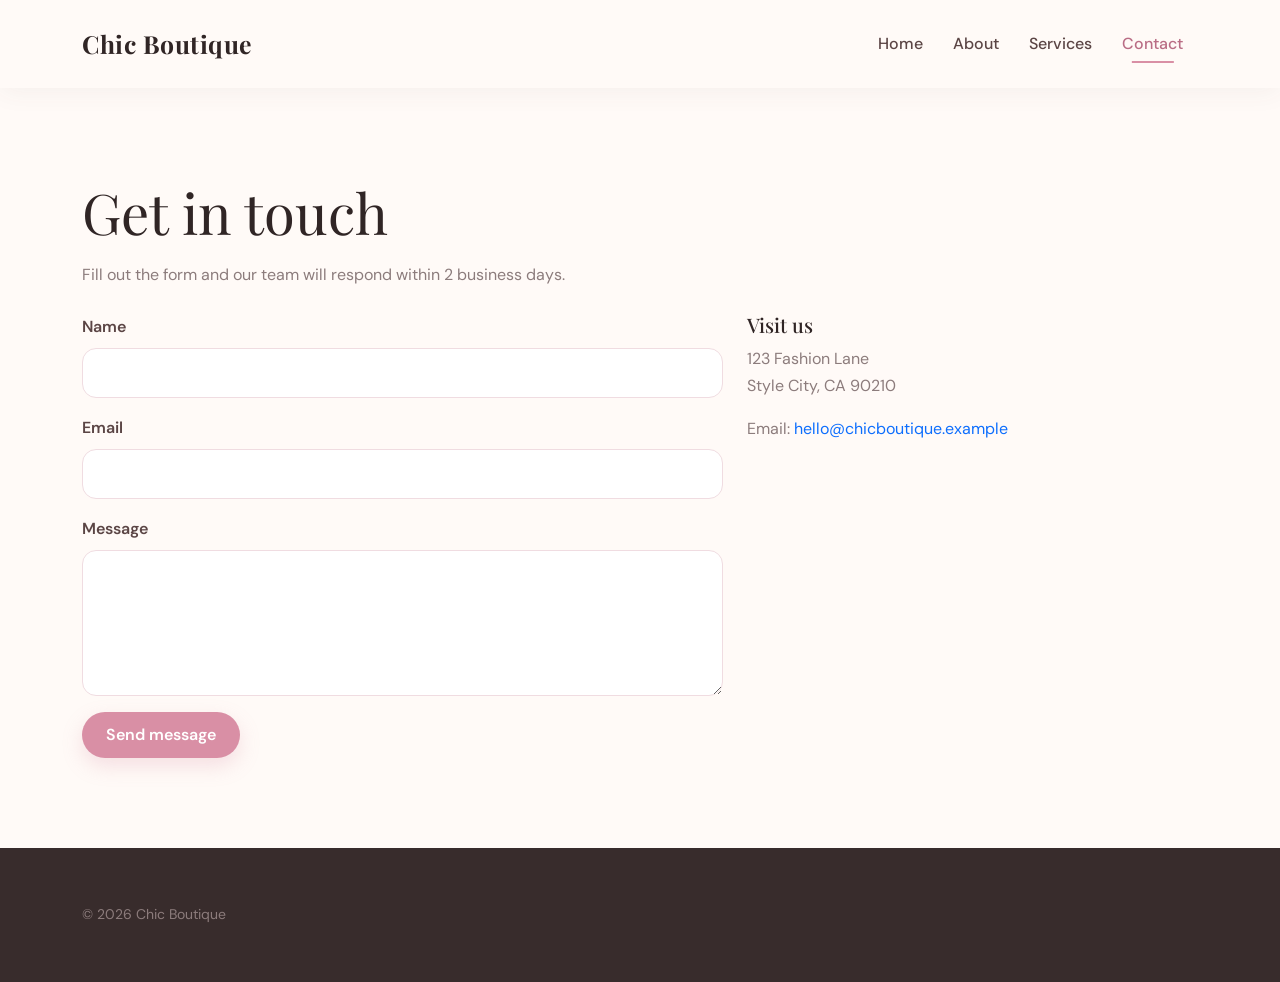
<file: contact.html>
<!doctype html>
<html lang="en">
  <head>
    <meta charset="utf-8">
    <meta name="viewport" content="width=device-width, initial-scale=1">
    <title>Contact — Chic Boutique</title>
    <link href="https://fonts.googleapis.com/css2?family=Inter:wght@400;600;700&display=swap" rel="stylesheet">
    <link href="https://cdn.jsdelivr.net/npm/bootstrap@5.3.8/dist/css/bootstrap.min.css" rel="stylesheet">
    <link rel="stylesheet" href="style.css">
  </head>
  <body>
    <nav class="navbar navbar-expand-lg navbar-light bg-white border-bottom shadow-sm">
      <div class="container">
        <a class="navbar-brand fw-bold" href="index.html">Chic Boutique</a>
        <button class="navbar-toggler" type="button" data-bs-toggle="collapse" data-bs-target="#navMenu">
          <span class="navbar-toggler-icon"></span>
        </button>
        <div class="collapse navbar-collapse" id="navMenu">
          <ul class="navbar-nav ms-auto">
            <li class="nav-item"><a class="nav-link" href="index.html">Home</a></li>
            <li class="nav-item"><a class="nav-link" href="about.html">About</a></li>
            <li class="nav-item"><a class="nav-link" href="services.html">Services</a></li>
            <li class="nav-item"><a class="nav-link active" href="contact.html">Contact</a></li>
          </ul>
        </div>
      </div>
    </nav>

    <main class="section-pad">
      <div class="container">
        <h1 class="display-6 mb-3">Get in touch</h1>
        <p class="muted">Fill out the form and our team will respond within 2 business days.</p>

        <div class="row mt-4">
          <div class="col-md-7">
            <form>
              <div class="mb-3">
                <label for="name" class="form-label">Name</label>
                <input id="name" class="form-control" type="text" required>
              </div>
              <div class="mb-3">
                <label for="email" class="form-label">Email</label>
                <input id="email" class="form-control" type="email" required>
              </div>
              <div class="mb-3">
                <label for="message" class="form-label">Message</label>
                <textarea id="message" class="form-control" rows="5"></textarea>
              </div>
              <button class="btn btn-primary">Send message</button>
            </form>
          </div>
          <div class="col-md-5">
            <h5>Visit us</h5>
            <p class="muted">123 Fashion Lane<br>Style City, CA 90210</p>
            <p class="muted">Email: <a href="mailto:hello@chicboutique.example">hello@chicboutique.example</a></p>
          </div>
        </div>
      </div>
    </main>

    <footer class="site-footer">
      <div class="container d-flex justify-content-between align-items-center">
        <div class="small muted">© 2026 Chic Boutique</div>
      </div>
    </footer>

    <script src="https://cdn.jsdelivr.net/npm/bootstrap@5.3.8/dist/js/bootstrap.bundle.min.js"></script>
  </body>
</html>
</file>
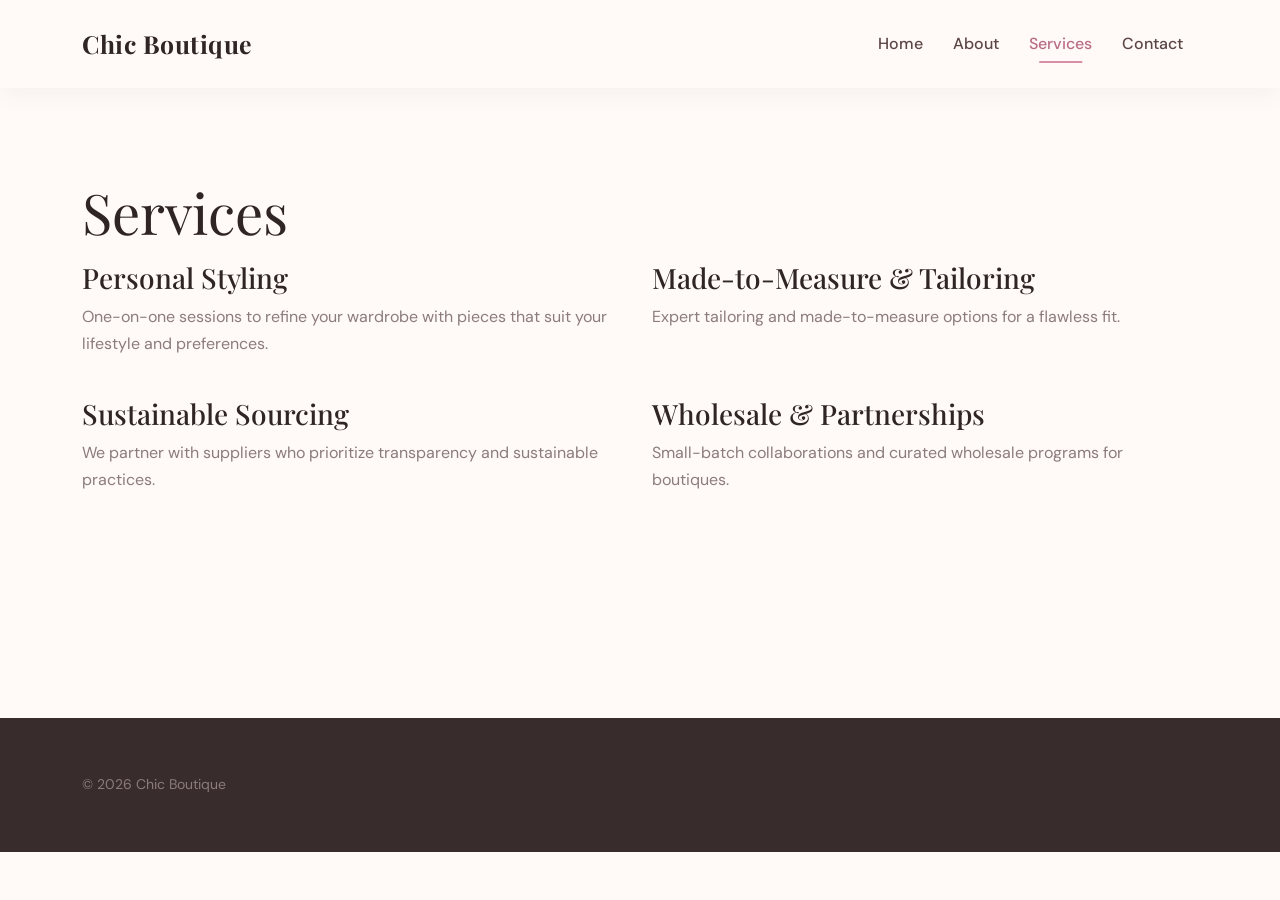
<file: services.html>
<!doctype html>
<html lang="en">
  <head>
    <meta charset="utf-8">
    <meta name="viewport" content="width=device-width, initial-scale=1">
    <title>Services — Chic Boutique</title>
    <link href="https://fonts.googleapis.com/css2?family=Inter:wght@400;600;700&display=swap" rel="stylesheet">
    <link href="https://cdn.jsdelivr.net/npm/bootstrap@5.3.8/dist/css/bootstrap.min.css" rel="stylesheet">
    <link rel="stylesheet" href="style.css">
  </head>
  <body>
    <nav class="navbar navbar-expand-lg navbar-light bg-white border-bottom shadow-sm">
      <div class="container">
        <a class="navbar-brand fw-bold" href="index.html">Chic Boutique</a>
        <button class="navbar-toggler" type="button" data-bs-toggle="collapse" data-bs-target="#navMenu">
          <span class="navbar-toggler-icon"></span>
        </button>
        <div class="collapse navbar-collapse" id="navMenu">
          <ul class="navbar-nav ms-auto">
            <li class="nav-item"><a class="nav-link" href="index.html">Home</a></li>
            <li class="nav-item"><a class="nav-link" href="about.html">About</a></li>
            <li class="nav-item"><a class="nav-link active" href="services.html">Services</a></li>
            <li class="nav-item"><a class="nav-link" href="contact.html">Contact</a></li>
          </ul>
        </div>
      </div>
    </nav>

    <main class="section-pad">
      <div class="container">
        <h1 class="display-6 mb-3">Services</h1>
        <div class="row g-4">
          <div class="col-md-6">
            <h3>Personal Styling</h3>
            <p class="muted">One-on-one sessions to refine your wardrobe with pieces that suit your lifestyle and preferences.</p>
          </div>
          <div class="col-md-6">
            <h3>Made-to-Measure & Tailoring</h3>
            <p class="muted">Expert tailoring and made-to-measure options for a flawless fit.</p>
          </div>
          <div class="col-md-6">
            <h3>Sustainable Sourcing</h3>
            <p class="muted">We partner with suppliers who prioritize transparency and sustainable practices.</p>
          </div>
          <div class="col-md-6">
            <h3>Wholesale & Partnerships</h3>
            <p class="muted">Small-batch collaborations and curated wholesale programs for boutiques.</p>
          </div>
        </div>
      </div>
    </main>

    <footer class="site-footer">
      <div class="container d-flex justify-content-between align-items-center">
        <div class="small muted">© 2026 Chic Boutique</div>
      </div>
    </footer>

    <script src="https://cdn.jsdelivr.net/npm/bootstrap@5.3.8/dist/js/bootstrap.bundle.min.js"></script>
  </body>
</html>
</file>
<file: style.css>
@import url('https://fonts.googleapis.com/css2?family=DM+Sans:wght@400;500;600;700&family=Playfair+Display:wght@500;600;700&display=swap');

:root {
    --pink: #d98fa5;
    --dark-pink: #b96d85;
    --light-pink: #fcecef;
    --soft-pink: #fff5f7;
    --cream: #fffaf7;
    --brown: #5b4545;
    --dark: #302525;
    --muted: #8c7c7c;
    --white: #ffffff;
    --border: #f0dce1;
}




html {
    scroll-behavior: smooth;
}

body {
    font-family: 'DM Sans', sans-serif;
    background: var(--cream);
    color: var(--dark);
    line-height: 1.7;
}

h1,
h2,
h3,
h4,
h5,
h6 {
    font-family: 'Playfair Display', serif;
    color: var(--dark);
}

a {
    text-decoration: none;
    transition: all 0.3s ease;
}

.muted,
.text-muted {
    color: var(--muted) !important;
}


/* =========================================
   NAVBAR
========================================= */

.navbar {
    background: rgba(255, 250, 247, 0.96) !important;
    backdrop-filter: blur(12px);
    border: none !important;
    box-shadow: 0 4px 25px rgba(91, 69, 69, 0.06) !important;
    padding: 18px 0;
    position: sticky;
    top: 0;
    z-index: 1000;
}

.navbar-brand {
    font-family: 'Playfair Display', serif !important;
    font-size: 1.55rem;
    color: var(--dark) !important;
    letter-spacing: 0.5px;
}

.navbar-brand::before {
    color: var(--pink);
}

.nav-link {
    color: var(--brown) !important;
    font-weight: 500;
    margin: 0 7px;
    position: relative;
}

.nav-link::after {
    content: "";
    position: absolute;
    left: 50%;
    bottom: 3px;
    width: 0;
    height: 2px;
    background: var(--pink);
    transform: translateX(-50%);
    transition: width 0.3s ease;
}

.nav-link:hover::after,
.nav-link.active::after {
    width: 55%;
}

.nav-link:hover,
.nav-link.active {
    color: var(--dark-pink) !important;
}

.navbar .form-control {
    border: 1px solid var(--border);
    border-radius: 50px;
    background: var(--white);
    padding: 9px 17px;
}

.navbar .form-control:focus {
    border-color: var(--pink);
    box-shadow: 0 0 0 0.2rem rgba(217, 143, 165, 0.15);
}

.navbar-toggler {
    border: none;
}

.navbar-toggler:focus {
    box-shadow: none;
}


/* =========================================
   SALE BANNER
========================================= */

.sale-banner {
    background: var(--light-pink);
    color: var(--brown);
    text-align: center;
    font-size: 0.9rem;
    letter-spacing: 0.3px;
    border-bottom: 1px solid var(--border);
}

.sale-banner strong {
    color: var(--dark-pink);
}

.sale-banner a {
    color: var(--dark-pink);
    font-weight: 700;
}


/* =========================================
   HERO SECTION
========================================= */

header#home {
    background:
        radial-gradient(circle at 10% 20%, rgba(246, 205, 215, 0.55), transparent 30%),
        linear-gradient(135deg, #fffaf7 0%, #fcecef 100%) !important;
    padding: 90px 0 !important;
    position: relative;
    overflow: hidden;
}

header#home::before {
    content: "CHIC";
    position: absolute;
    right: -40px;
    bottom: -45px;
    font-family: 'Playfair Display', serif;
    font-size: 11rem;
    color: rgba(217, 143, 165, 0.07);
    font-weight: 700;
}

header#home h1 {
    font-size: clamp(3rem, 6vw, 5.5rem);
    line-height: 1;
    margin-bottom: 25px;
}

header#home h1::after {
    content: " ✦";
    color: var(--pink);
    font-size: 2rem;
}

header#home .lead {
    max-width: 560px;
    font-size: 1.08rem;
    line-height: 1.9;
}

header#home img {
    object-fit: contain;
    width: 100%;
    height: 100%;
    transition: transform 0.6s ease;
}

header#home .ratio {
    border-radius: 28px !important;
    box-shadow: 0 25px 60px rgba(91, 69, 69, 0.16) !important;
    border: 8px solid rgba(255, 255, 255, 0.7);
    max-width: 520px; /* keep image medium-sized */
    margin-left: auto;
}

header#home .ratio:hover img {
    transform: scale(1.04);
}


/* =========================================
   BUTTONS
========================================= */

.btn {
    border-radius: 50px !important;
    padding: 11px 24px;
    font-weight: 600;
    border: none;
    transition: all 0.3s ease;
}

.btn-primary {
    background: var(--pink) !important;
    color: white !important;
    box-shadow: 0 8px 20px rgba(217, 143, 165, 0.25);
}

.btn-primary:hover {
    background: var(--dark-pink) !important;
    transform: translateY(-3px);
    box-shadow: 0 12px 25px rgba(185, 109, 133, 0.3);
}

.btn-outline-primary {
    color: var(--dark-pink) !important;
    border: 1px solid var(--pink) !important;
    background: transparent !important;
}

.btn-outline-primary:hover {
    background: var(--pink) !important;
    color: white !important;
}

.btn-outline-secondary {
    color: var(--brown) !important;
    border: 1px solid var(--border) !important;
    background: white !important;
}

.btn-outline-secondary:hover {
    background: var(--light-pink) !important;
    border-color: var(--pink) !important;
}


/* =========================================
   BREADCRUMB
========================================= */

.breadcrumb {
    background: var(--white);
    padding: 13px 20px;
    border-radius: 50px;
    box-shadow: 0 5px 20px rgba(91, 69, 69, 0.05);
    display: inline-flex;
}

.breadcrumb-item a {
    color: var(--dark-pink);
}

.breadcrumb-item.active {
    color: var(--muted);
}


/* =========================================
   SECTION HEADINGS
========================================= */

section {
    position: relative;
}

section h2 {
    font-size: 2.2rem;
    margin-bottom: 25px;
}

section h2::after {
    content: "";
    display: block;
    width: 45px;
    height: 3px;
    background: var(--pink);
    margin-top: 10px;
    border-radius: 10px;
}


/* =========================================
   PRODUCT CARDS
========================================= */

.card {
    border: 1px solid var(--border) !important;
    border-radius: 22px !important;
    background: rgba(255, 255, 255, 0.9);
    overflow: hidden;
    box-shadow: 0 8px 25px rgba(91, 69, 69, 0.06);
    transition: all 0.35s ease;
}

.card:hover {
    transform: translateY(-8px);
    box-shadow: 0 20px 40px rgba(91, 69, 69, 0.12);
}

.card-img-top {
    height: 330px;
    object-fit: cover;
    transition: transform 0.5s ease;
}

.card:hover .card-img-top {
    transform: scale(1.04);
}

.card-body {
    padding: 24px;
}

.card-title {
    font-size: 1.35rem;
}

.card-text {
    font-size: 0.93rem;
    line-height: 1.7;
}


/* =========================================
   BADGES
========================================= */

.badge {
    border-radius: 50px !important;
    padding: 8px 14px;
    font-weight: 600;
}

.badge.bg-primary {
    background: var(--pink) !important;
}

.badge.bg-success {
    background: #a98b83 !important;
}

.badge.bg-warning {
    background: #ead1a4 !important;
}


/* =========================================
   SPOTLIGHT CAROUSEL
========================================= */

#productCarousel {
    border-radius: 28px;
    overflow: hidden;
    box-shadow: 0 20px 50px rgba(91, 69, 69, 0.13);
}

#productCarousel img {
    height: 520px;
    object-fit: cover;
}

.carousel-control-prev,
.carousel-control-next {
    width: 55px;
}


/* =========================================
   SERVICES
========================================= */

.list-group {
    border-radius: 18px;
    overflow: hidden;
}

.list-group-item {
    padding: 18px 20px;
    border-color: var(--border);
    background: white;
    color: var(--brown);
}

.list-group-item:hover {
    background: var(--soft-pink);
}

.list-group-item .badge.bg-primary {
    background: var(--pink) !important;
}


/* =========================================
   FAQ
========================================= */

.accordion {
    border-radius: 18px;
    overflow: hidden;
}

.accordion-item {
    border-color: var(--border);
}

.accordion-button {
    background: white;
    color: var(--brown);
    font-weight: 600;
    padding: 18px 20px;
}

.accordion-button:not(.collapsed) {
    background: var(--light-pink);
    color: var(--dark-pink);
    box-shadow: none;
}

.accordion-button:focus {
    box-shadow: none;
}


/* =========================================
   TESTIMONIALS
========================================= */

#testimonials .card {
    background: linear-gradient(135deg, #fff 0%, #fff5f7 100%);
    border: none !important;
    padding: 35px !important;
}

#testimonials .card p {
    font-family: 'Playfair Display', serif;
    font-size: 1.25rem;
    font-style: italic;
    color: var(--brown);
}

#testimonials img {
    width: 50px;
    height: 50px;
    object-fit: cover;
    border: 3px solid var(--light-pink);
}


/* =========================================
   PRICING
========================================= */

.border-primary,
.border-success,
.border-warning {
    border: 1px solid var(--border) !important;
}

.card h6 {
    color: var(--dark-pink) !important;
    font-size: 1.4rem;
}

.card ul li {
    margin-bottom: 8px;
    color: var(--muted);
}

.card ul li::before {
    content: "♡ ";
    color: var(--pink);
}


/* =========================================
   NEWSLETTER
========================================= */

.bg-primary {
    background:
        radial-gradient(circle at 90% 20%, rgba(255,255,255,0.18), transparent 25%),
        linear-gradient(135deg, #d98fa5, #b96d85) !important;
}

section .bg-primary {
    border-radius: 28px !important;
    padding: 40px !important;
    box-shadow: 0 20px 45px rgba(185, 109, 133, 0.2);
}

section .bg-primary h4 {
    color: white;
    font-size: 1.8rem;
}

section .bg-primary p {
    color: rgba(255,255,255,0.85);
}

.input-group .form-control {
    border: none;
    padding: 13px 18px;
}

.input-group .form-control:focus {
    box-shadow: none;
}

.input-group .btn-dark {
    background: var(--dark) !important;
}


/* =========================================
   CONTACT FORM
========================================= */

.form-control,
.form-select {
    border: 1px solid var(--border);
    border-radius: 14px;
    padding: 12px 16px;
    background: white;
}

.form-control:focus,
.form-select:focus {
    border-color: var(--pink);
    box-shadow: 0 0 0 0.2rem rgba(217, 143, 165, 0.15);
}

.form-label {
    color: var(--brown);
    font-weight: 600;
}


/* =========================================
   PAGINATION
========================================= */

.pagination {
    margin: 40px 0;
}

.page-link {
    border: none;
    margin: 0 4px;
    border-radius: 50% !important;
    width: 40px;
    height: 40px;
    text-align: center;
    color: var(--brown);
}

.page-link:hover {
    background: var(--light-pink);
    color: var(--dark-pink);
}

.page-item.active .page-link {
    background: var(--pink);
    color: white;
}


/* =========================================
   FOOTER
========================================= */

footer,
.site-footer {
    background: #382c2c !important;
    color: white;
    border: none !important;
}

footer {
    padding: 55px 0 !important;
}

footer h5,
footer h6 {
    color: white;
}

footer p {
    color: #cbbebe !important;
}

footer .nav-link {
    color: #d8caca !important;
}

footer .nav-link:hover {
    color: white !important;
}

footer .btn-outline-light {
    border-radius: 50px !important;
}


/* =========================================
   ABOUT / CONTACT / SERVICES PAGES
========================================= */

.section-pad {
    padding: 90px 0;
    min-height: 70vh;
}

.section-pad h1 {
    font-size: 3.5rem;
}

.section-pad img {
    border-radius: 25px !important;
    box-shadow: 0 20px 45px rgba(91, 69, 69, 0.12) !important;
}


/* =========================================
   MODAL
========================================= */

.modal-content {
    border: none;
    border-radius: 25px;
    overflow: hidden;
    box-shadow: 0 25px 70px rgba(91, 69, 69, 0.2);
}

.modal-header {
    background: var(--light-pink);
    border-bottom: 1px solid var(--border);
}

.modal-title {
    color: var(--dark-pink);
}

.modal-body img {
    border-radius: 20px;
}


/* =========================================
   RESPONSIVE
========================================= */

@media (max-width: 768px) {

    header#home {
        padding: 60px 0 !important;
    }

    header#home h1 {
        font-size: 3rem;
    }

    #productCarousel img {
        height: 350px;
    }

    .card-img-top {
        height: 280px;
    }

    .section-pad {
        padding: 60px 0;
    }

    .section-pad h1 {
        font-size: 2.7rem;
    }
}


/* =========================================
   SOFT ANIMATION
========================================= */

@keyframes fadeUp {
    from {
        opacity: 0;
        transform: translateY(20px);
    }

    to {
        opacity: 1;
        transform: translateY(0);
    }
}

header#home .container {
    animation: fadeUp 0.8s ease;
}


/* =========================================
   SELECTION COLOR
========================================= */

::selection {
    background: var(--pink);
    color: white;
}


/* =========================================
   SCROLLBAR
========================================= */

::-webkit-scrollbar {
    width: 9px;
}

::-webkit-scrollbar-track {
    background: var(--cream);
}

::-webkit-scrollbar-thumb {
    background: #dfacbb;
    border-radius: 20px;
}

::-webkit-scrollbar-thumb:hover {
    background: var(--dark-pink);
}
/* Spotlight carousel sizing — landscape, slightly larger, crop-to-fit (cover) */
#productCarousel { max-width:980px; margin:0 auto; }
#productCarousel .carousel-inner { height:420px; overflow:hidden; border-radius:12px; background:var(--bg); }
#productCarousel .carousel-item { height:100%; }
#productCarousel .carousel-item img { width:100%; height:100%; object-fit:cover; display:block; }

@media (max-width:991px){
  #productCarousel { max-width:820px; }
  #productCarousel .carousel-inner { height:380px; }
}

@media (max-width:767px){
  #productCarousel { max-width:100%; }
  #productCarousel .carousel-inner { height:260px; }
}
</file>
